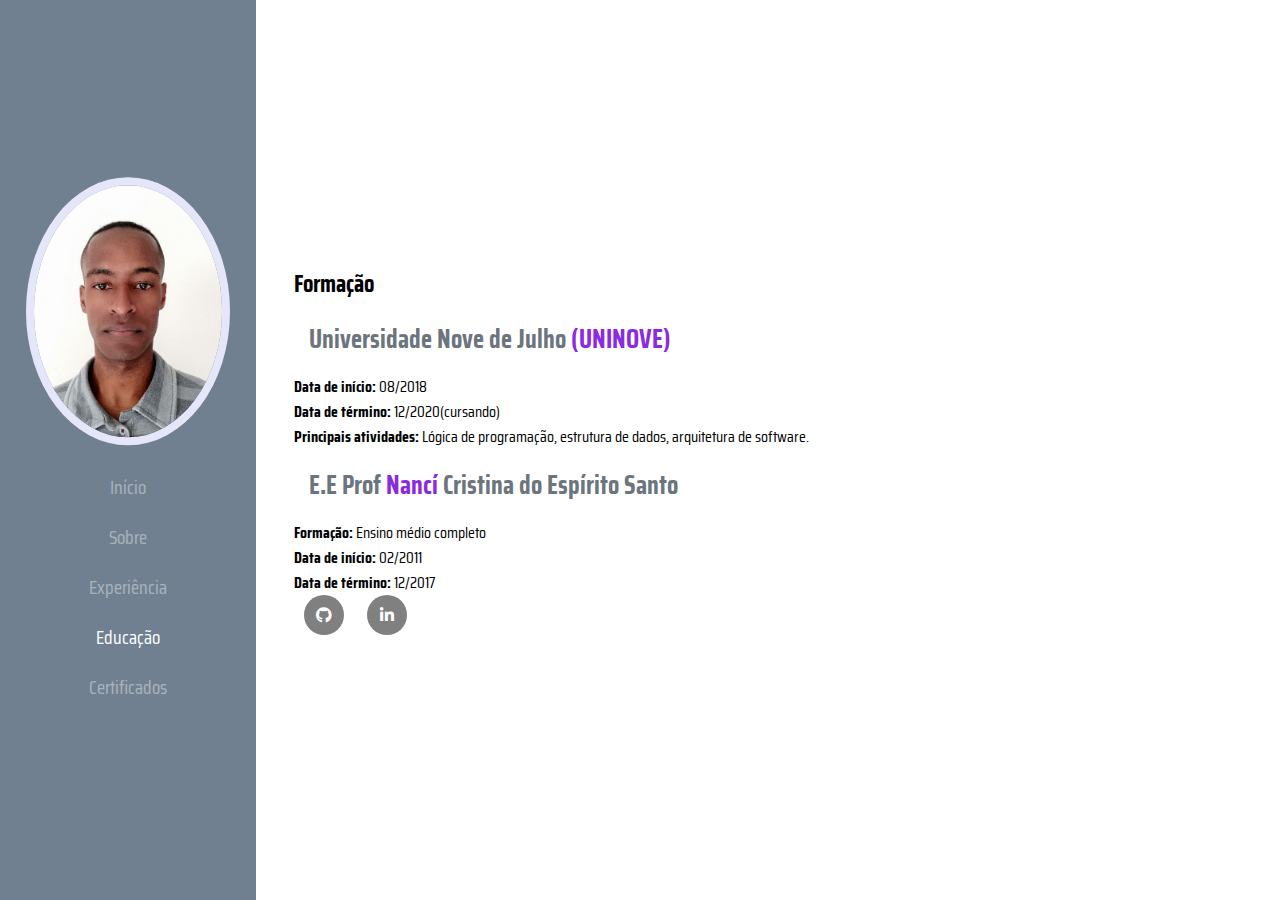
<file: portifolio/educacao.html>
<!DOCTYPE html>
<html>
<head>
	<meta charset="utf-8">
	<link href="https://fonts.googleapis.com/css2?family=Saira+Condensed&display=swap" rel="stylesheet">
	<link rel="stylesheet" type="text/css" href="style.css">
	<link rel="stylesheet" href="https://cdnjs.cloudflare.com/ajax/libs/font-awesome/5.13.1/css/all.min.css">
	<title>educação</title>
</head>
<body>

	<div class="parent">
	<div class="sidebar">
		
		<div class="sidebar-pos">
		<div class="img-sidebar">
			<img src="perfil_curriculo_354X472.jpg"/>
		</div> <!--img-->

		<div class="menu">
			<a href="../portifolio/index.html">Início</a>
			<a href="../portifolio/sobre.html">Sobre</a>
			<a href="../portifolio/experiencia.html">Experiência</a>
			<a class="selected" href="../portifolio/educacao.html">Educação</a>
			<a href="../portifolio/certificado.html">Certificados</a>
			
		</div><!--menu-->
	</div><!--sidebar-pos-->

	</div><!--sidebar-->

	 <div class="content">

	 	<section class="descricao">
	 	 <h2>Formação</h2>
	 	 <h3>Universidade Nove de Julho <span>(UNINOVE)</span></h3>
	 	 <b>Data de início: </b>08/2018<br>
	 	 <b>Data de término: </b>12/2020(cursando)<br>
	 	 <b>Principais atividades: </b>Lógica de programação, estrutura de dados, arquitetura de software.

	 	 <h3>E.E Prof <span>Nancí</span> Cristina do Espírito Santo</h3>
	 	 <b>Formação: </b>Ensino médio completo<br>
	 	 <b>Data de início: </b>02/2011<br>
	 	 <b>Data de término: </b>12/2017


	 	 <div class="icons-social">
	 	 	<a href="https://github.com/MlMauriciolopes"><i class="fab fa-github"/></i></a>
	 	 	<a href="https://www.linkedin.com/in/maur%C3%ADcio-lopes-da-silva-863a51196/"><i class="fab fa-linkedin-in"></i></a>
	 	 
	 	 </div><!--icons-social-->

	 	</section><!--descrição-->
	 	
	 	
	 </div><!--content-->

	</div><!--parent-->

</body>
</html>
</file>
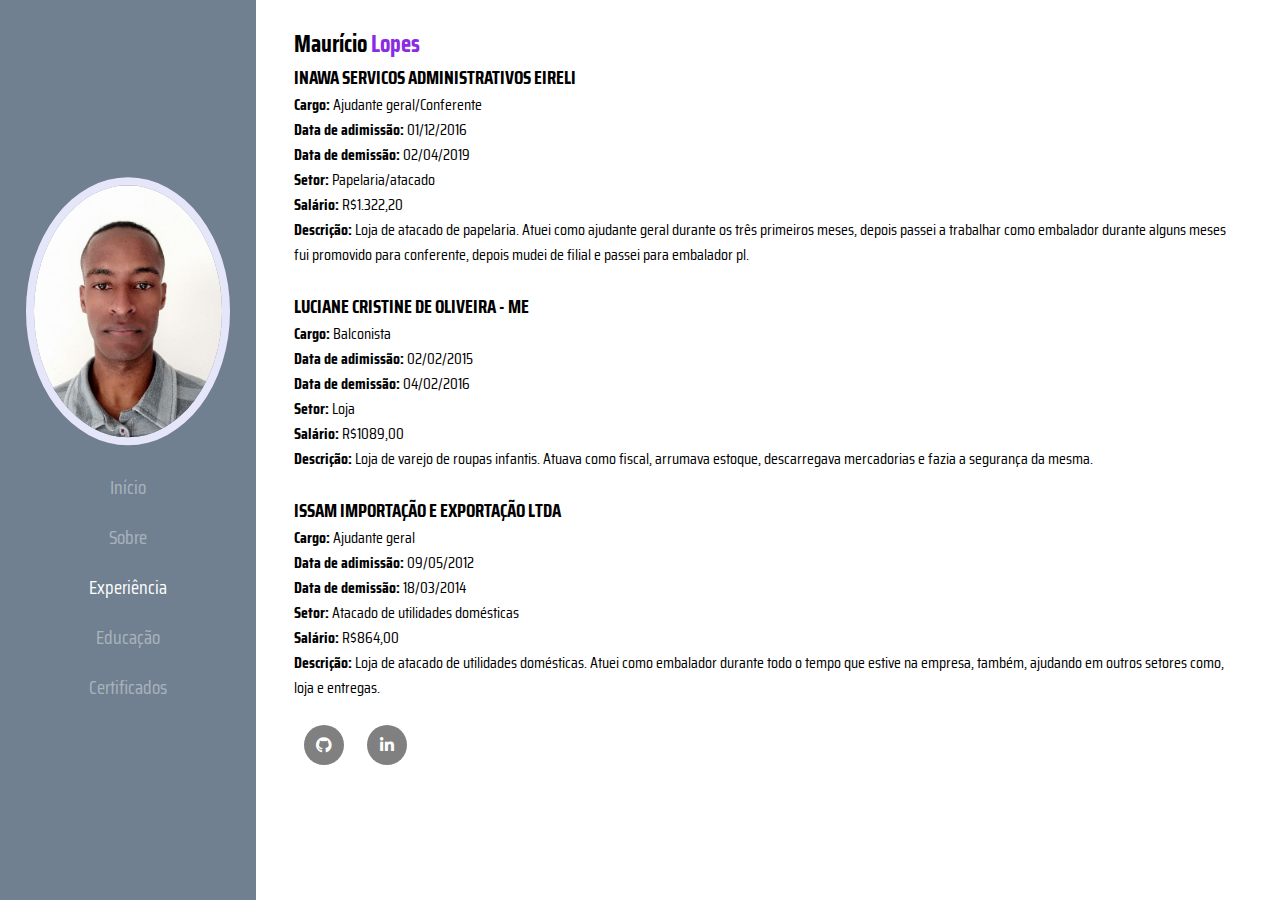
<file: portifolio/experiencia.html>
<!DOCTYPE html>
<html>
<head>
	<meta charset="utf-8">
	<link href="https://fonts.googleapis.com/css2?family=Saira+Condensed&display=swap" rel="stylesheet">
	<link rel="stylesheet" type="text/css" href="style.css">
	<link rel="stylesheet" href="https://cdnjs.cloudflare.com/ajax/libs/font-awesome/5.13.1/css/all.min.css">
	<title>experiência</title>
</head>
<body>

	<div class="parent">
	<div class="sidebar">
		
		<div class="sidebar-pos">
		<div class="img-sidebar">
			<img src="perfil_curriculo_354X472.jpg"/>
		</div> <!--img-->

		<div class="menu">
			<a href="../portifolio/index.html">Início</a>
			<a href="../portifolio/sobre.html">Sobre</a>
			<a class="selected" href="../portifolio/experiencia.html">Experiência</a>
			<a href="../portifolio/educacao.html">Educação</a>
			<a href="../portifolio/certificado.html">Certificados</a>
		</div><!--menu-->
	</div><!--sidebar-pos-->

	</div><!--sidebar-->

	 <div class="content">

	 	<section class="descricao-experiencia"><br>
	 	 <h2>Maurício <span>Lopes</span></h2>
	 	 
	 	 <p><h3>INAWA SERVICOS ADMINISTRATIVOS EIRELI</h3>
			<b>Cargo:</b> Ajudante geral/Conferente<br>
			<b>Data de adimissão:</b> 01/12/2016<br>
			<b>Data de demissão:</b> 02/04/2019<br>
			<b>Setor:</b> Papelaria/atacado<br>
			<b>Salário:</b> R$1.322,20<br>
			<b>Descrição:</b> Loja de atacado de papelaria. Atuei como ajudante geral durante os três primeiros meses, depois passei a trabalhar como embalador durante alguns meses fui promovido para conferente, depois mudei de filial e passei para embalador pl.<br><br>

			<h3>LUCIANE CRISTINE DE OLIVEIRA - ME</h3>
			<b>Cargo:</b> Balconista<br>
			<b>Data de adimissão:</b> 02/02/2015<br>
			<b>Data de demissão:</b> 04/02/2016<br>
			<b>Setor:</b> Loja<br>
			<b>Salário:</b> R$1089,00<br>
			<b>Descrição:</b> Loja de varejo de roupas infantis. Atuava como fiscal, arrumava estoque, descarregava mercadorias e fazia a segurança da mesma.<br><br>

			<h3>ISSAM IMPORTAÇÃO E EXPORTAÇÃO LTDA</h3>
			<b>Cargo:</b> Ajudante geral<br>
			<b>Data de adimissão:</b> 09/05/2012<br>
			<b>Data de demissão:</b> 18/03/2014<br>
			<b>Setor:</b> Atacado de utilidades domésticas<br>
			<b>Salário:</b> R$864,00<br>
			<b>Descrição:</b> Loja de atacado de utilidades domésticas. Atuei como embalador durante todo o tempo que estive na empresa, também, ajudando em outros setores como, loja e entregas.<br><br>
</p>

	 	 <div class="icons-social">
	 	 	<a href="https://github.com/MlMauriciolopes"><i class="fab fa-github"/></i></a>
	 	 	<a href="https://www.linkedin.com/in/maur%C3%ADcio-lopes-da-silva-863a51196/"><i class="fab fa-linkedin-in"></i></a>
	 	 
	 	 </div><!--icons-social-->

	 	</section><!--descrição-->
	 	
	 	
	 </div><!--content-->

	</div><!--parent-->

</body>
</html>
</file>
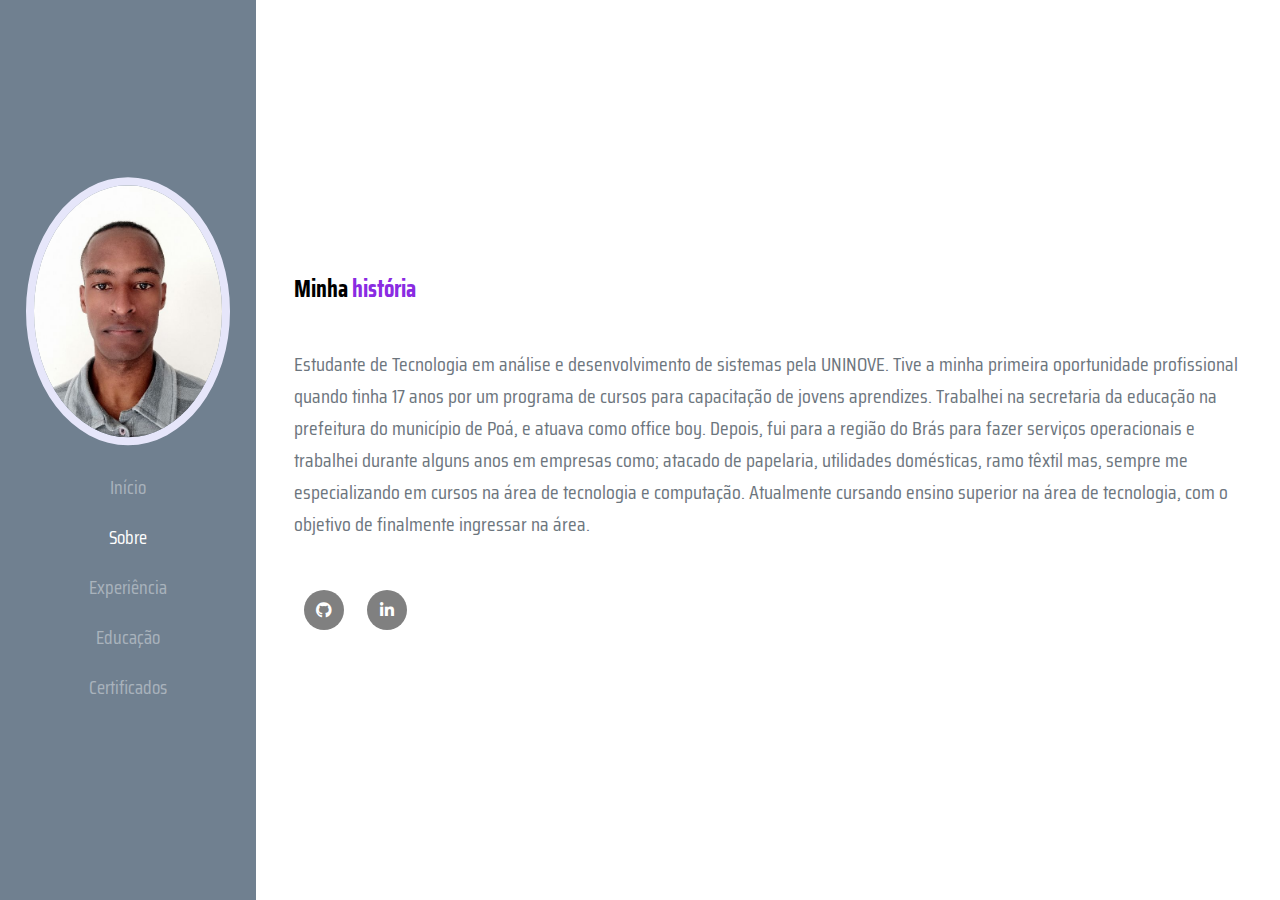
<file: portifolio/sobre.html>
<!DOCTYPE html>
<html>
<head>
	<meta charset="utf-8">
	<link href="https://fonts.googleapis.com/css2?family=Saira+Condensed&display=swap" rel="stylesheet">
	<link rel="stylesheet" type="text/css" href="style.css">
	<link rel="stylesheet" href="https://cdnjs.cloudflare.com/ajax/libs/font-awesome/5.13.1/css/all.min.css">
	<title>sobre</title>
</head>
<body>

	<div class="parent">
	<div class="sidebar">
		
		<div class="sidebar-pos">
		<div class="img-sidebar">
			<img src="perfil_curriculo_354X472.jpg"/>
		</div> <!--img-->

		<div class="menu">
			<a href="../portifolio/index.html">Início</a>
			<a class="selected" href="../portifolio/sobre.html">Sobre</a>
			<a href="../portifolio/experiencia.html">Experiência</a>
			<a href="../portifolio/educacao.html">Educação</a>
			<a href="../portifolio/certificado.html">Certificados</a>
		</div><!--menu-->
	</div><!--sidebar-pos-->

	</div><!--sidebar-->

	 <div class="content">

	 	<section class="descricao">
	 	 <h2>Minha <span>história</span></h2>
	 	 
	 	 <p>Estudante de Tecnologia em análise e desenvolvimento de sistemas pela <span>UNINOVE</span>.

			Tive a minha primeira oportunidade profissional quando tinha 17 anos por um programa de cursos para capacitação de jovens aprendizes. Trabalhei na secretaria da educação na prefeitura do município de Poá, e atuava como office boy.

			Depois, fui para a região do Brás para fazer serviços operacionais e trabalhei durante alguns anos em empresas como; atacado de papelaria, utilidades domésticas, ramo têxtil mas, sempre me especializando em cursos na área de tecnologia e computação.

			Atualmente cursando ensino superior na área de tecnologia, com o objetivo de finalmente ingressar na área.</p>
			<br><br>

	 	 <div class="icons-social">
	 	 	<a href="https://github.com/MlMauriciolopes"><i class="fab fa-github"/></i></a>
	 	 	<a href="https://www.linkedin.com/in/maur%C3%ADcio-lopes-da-silva-863a51196/"><i class="fab fa-linkedin-in"></i></a>
	 	 
	 	 </div><!--icons-social-->

	 	</section><!--descrição-->
	 	
	 	
	 </div><!--content-->

	</div><!--parent-->

</body>
</html>
</file>
<file: portifolio/style.css>
*{
	margin: 0px;
	padding: 0px;
	box-sizing: border-box;
	font-family: 'Saira Condensed', sans-serif;
}

html,body{
	height: 100%;
}

.parent{
	display: flex;
}

.sidebar{
	width: 20%;
	height: 100%;
	position: fixed;
	background-color: #708090;
}

.sidebar-pos{
	position: absolute;
	top:50%;
	transform: translateY(-50%);
}

.img-sidebar{text-align: center;}

.img-sidebar img{
	width: 80%;
	border:8px solid #E6E6FA;
	border-radius: 50%;
}
.menu{
	margin: 20px 0;
	text-align: center;
}

.menu a{
	color: white;
	opacity: 0.4;
	font-size: 19px;
	display: block;
	margin-bottom: 20px;
	text-decoration: none;
}

.menu a.selected{
	opacity: 1;
}

.content{
	position: absolute;
	left: 20%;
	width: 80%;
	height: 100%;
	overflow-y: auto;
	padding: 0 3%;
}

.content2{
	position: relative;
	width: 100%;
	height: 10%;
	padding: 0 3%;
}

section.descricao{
	position: relative;
	top: 50%;
	transform: translateY(-50%);
}

section.descricao-experiencia{
	position: relative;
	top: 0%;
	bottom: 10%: 
	transform: translateY(-50%);
}

section.descricao h2 > span,
section.descricao h3 > span,
section.descricao-experiencia span{
	color: blueviolet;
}

section.descricao h3{
	margin: 15px; 0;
	color: #6c757d;
	font-size: 26px;
}

section.descricao p{
	color:#6c757d;
	font-size: 20px;
	margin-top: 40px;
}

.icons-social a{
	text-decoration: none;
	color: white;
	background-color: gray;
	width: 40px;
	height: 40px;
	border-radius: 20px;
	display: inline-block;
	margin: 0 10px;
	text-align: center;
}

.icons-social i{
	line-height: 40px;

}
/*---------------Certificados----------------------*/
.html, body{
	width: 100%;
	height: 100%;
	margin: 0;
}
.container{
	margin-top: 0 auto;
	margin-top: 20px;
	position: relative;
	width: 70%;
	height: 0;
	padding-bottom: 40%;
	background: #4c4c4c;
	border: solid 10px #2c2c2c;
}
.slide_img{
	position: absolute;
	width: 100%;
	height: 100%;
}
.slide_img img{
	width: 100%;
	height: 100%;
}
#i1, #i2, #i3, #i4, #i5{
	display: none;
}

.pre, .nxt{
	width: 12%;
	height: 100%;
	position: absolute;
	top: 0;
	background: rgba(88,88,88,.4);
	z-index: 99;
	cursor: pointer;
}

.pre{
	left: 0;
}
.nxt{
	right: 0;
}
.nav{
	width: 100%;
	height: 11px;
	bottom: 12px;
	position: absolute;
	text-align: center;
	z-index: 99;
}
.dots{
	top:-5px;
	width: 18px;
	height: 18px;
	margin: 0 4px;
	position: relative;
	border-radius: 50%;
	display: inline-block;
	background: rgba(0,0,0,.6);
}

.slide_img{
	z-index: -1;
}

#i1:checked ~ #one,
#i2:checked ~ #two,
#i3:checked ~ #three,
#i4:checked ~ #four,
#i5:checked ~ #five{
	z-index: 9;
}

#i1:checked ~ .nav #dot1,
#i2:checked ~ .nav #dot2,
#i3:checked ~ .nav #dot3,
#i4:checked ~ .nav #dot4,
#i5:checked ~ .nav #dot5{
	background: #fff;
}
</file>
